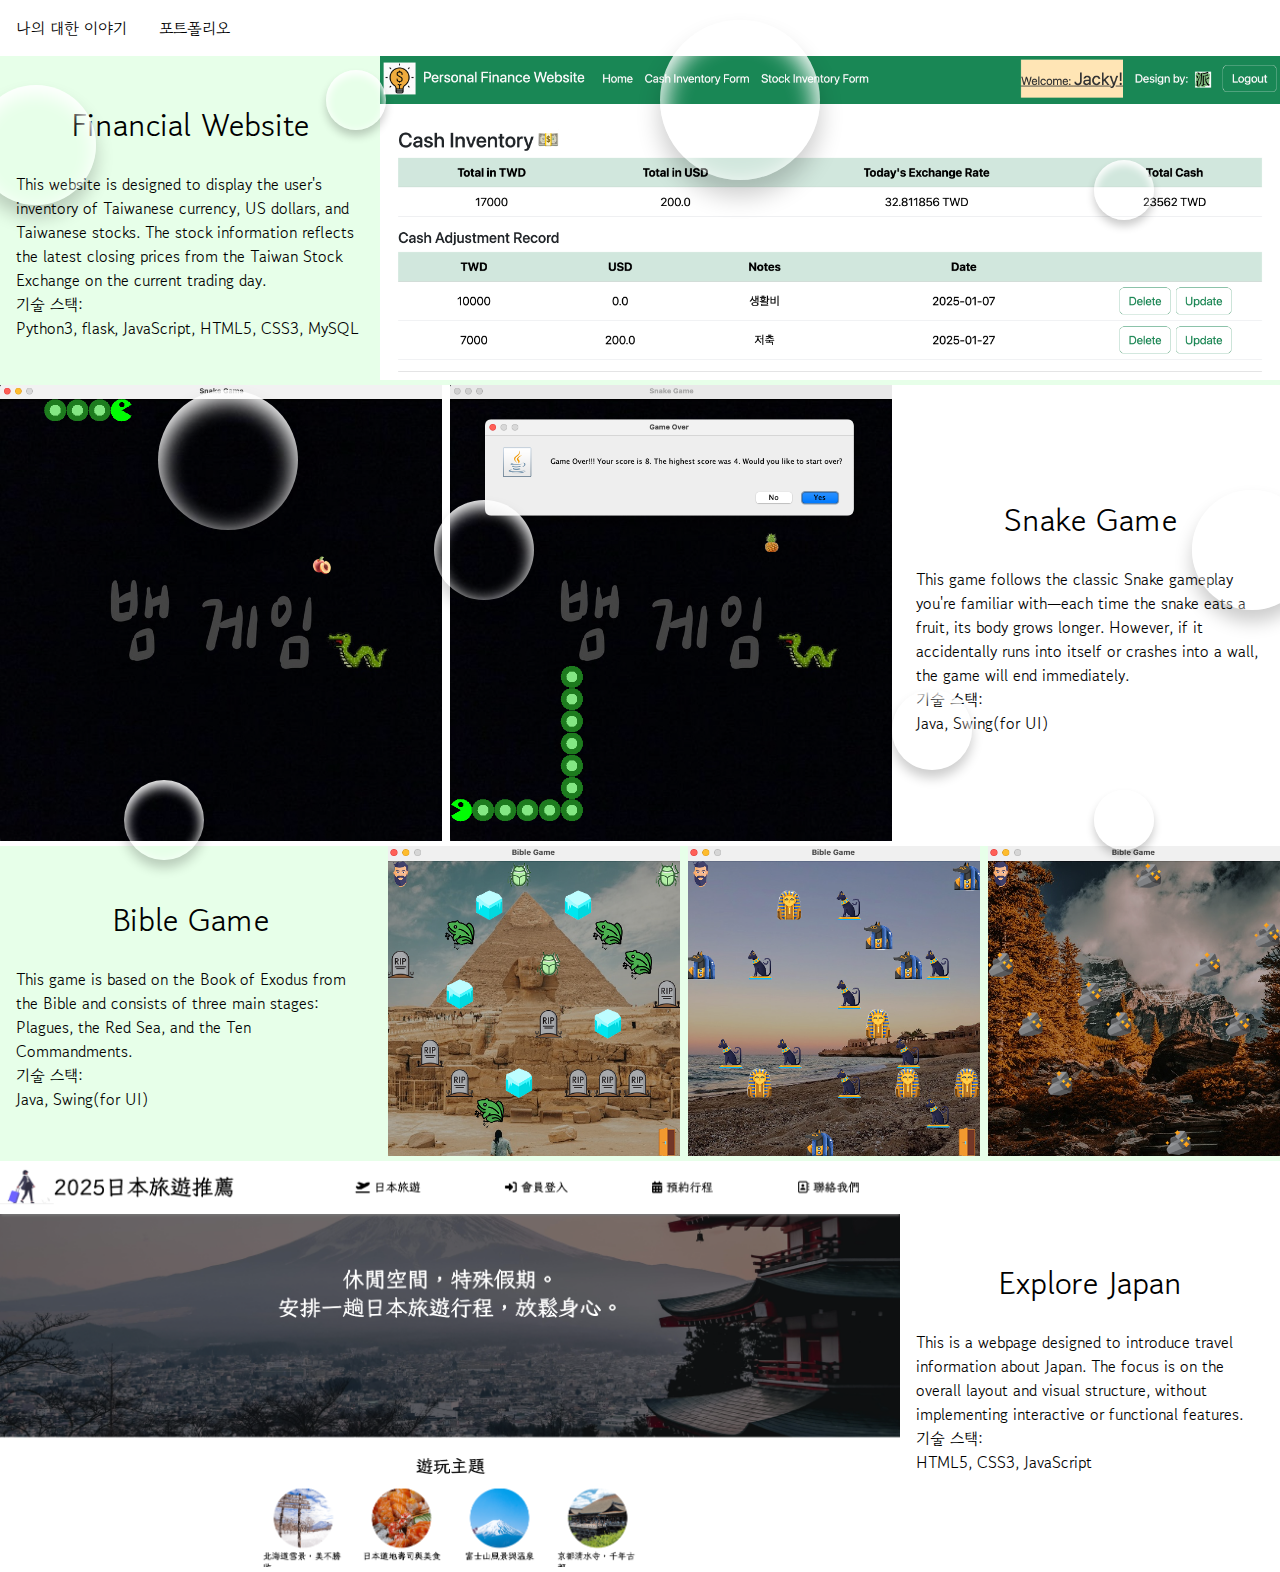
<file: portfolio.html>
<!DOCTYPE html>
<html lang="zh-Hant">
  <head>
    <meta charset="UTF-8" />
    <meta name="viewport" content="width=device-width, initial-scale=1.0" />
    <title>포트폴리오</title>

    <!--我自己想設定的字體哈哈-->
    <link rel="preconnect" href="https://fonts.googleapis.com" />
    <link rel="preconnect" href="https://fonts.gstatic.com" crossorigin />

    <!--韓文字體for主題-->
    <link
      href="https://fonts.googleapis.com/css2?family=Nanum+Pen+Script&display=swap"
      rel="stylesheet"
    />

    <!--韓文字體for正式內容-->
    <link
      href="https://fonts.googleapis.com/css2?family=Gowun+Dodum&display=swap"
      rel="stylesheet"
    />

    <!--bootstrap的CSS-->
    <link
      href="https://cdn.jsdelivr.net/npm/bootstrap@5.3.7/dist/css/bootstrap.min.css"
      rel="stylesheet"
      integrity="sha384-LN+7fdVzj6u52u30Kp6M/trliBMCMKTyK833zpbD+pXdCLuTusPj697FH4R/5mcr"
      crossorigin="anonymous"
    />

    <link rel="stylesheet" href="./styles/style.css" />
    <link rel="stylesheet" href="./styles/bubble.css" />

    <style>
      html {
        /* bookmark移動時,會用「滑」的方式往下跳轉! */
        scroll-behavior: smooth;
      }
    </style>
  </head>
  <body>
    <nav>
      <ul>
        <!--target="_blank":另外開啟一個新分頁-->
        <li><a href="./index.html">나의 대한 이야기</a></li>
        <li><a href="#">포트폴리오</a></li>
      </ul>
    </nav>

    <main>
      <!--泡泡動畫部分-->
      <div id="background-wrap">
        <div class="bubble x1"></div>
        <div class="bubble x2"></div>
        <div class="bubble x3"></div>
        <div class="bubble x4"></div>
        <div class="bubble x5"></div>
        <div class="bubble x6"></div>
        <div class="bubble x7"></div>
        <div class="bubble x8"></div>
        <div class="bubble x9"></div>
        <div class="bubble x10"></div>
      </div>

      <!--第一個作品集-->
      <section class="first-portfolio">
        <div class="description">
          <h2>
            <a
              href="https://github.com/ItsJackyCoder/personal_finance_website"
              alt="personal finance website"
              target="_blank"
              >Financial Website</a
            >
          </h2>
          <p>
            This website is designed to display the user's inventory of
            Taiwanese currency, US dollars, and Taiwanese stocks. The stock
            information reflects the latest closing prices from the Taiwan Stock
            Exchange on the current trading day.
          </p>

          <p>기술 스택:<br />Python3, flask, JavaScript, HTML5, CSS3, MySQL</p>
        </div>

        <div class="image">
          <img
            title="personal finance website"
            src="./pictures/personal_finance_website.png"
            alt="personal finance website"
          />
        </div>
      </section>

      <!--第二個作品集-->
      <section class="second-portfolio">
        <div class="images">
          <div>
            <img
              title="snake game1"
              src="./pictures/snake_game1.png"
              alt="snake game1"
            />
          </div>

          <div>
            <img
              title="snake game2"
              src="./pictures/snake_game2.png"
              alt="snake game2"
            />
          </div>
        </div>

        <div class="description">
          <h2>
            <a
              href="https://github.com/ItsJackyCoder/snake-game"
              alt="snake game"
              target="_blank"
              >Snake Game</a
            >
          </h2>
          <p>
            This game follows the classic Snake gameplay you're familiar
            with—each time the snake eats a fruit, its body grows longer.
            However, if it accidentally runs into itself or crashes into a wall,
            the game will end immediately.
          </p>

          <p>기술 스택:<br />Java, Swing(for UI)</p>
        </div>
      </section>

      <!--第三個作品集-->
      <section class="third-portfolio">
        <div class="description">
          <h2>
            <a
              href="https://github.com/ItsJackyCoder/bible-game-2025"
              alt="bible game"
              target="_blank"
              >Bible Game</a
            >
          </h2>
          <p>
            This game is based on the Book of Exodus from the Bible and consists
            of three main stages: Plagues, the Red Sea, and the Ten
            Commandments.
          </p>

          <p>기술 스택:<br />Java, Swing(for UI)</p>
        </div>

        <div class="image">
          <div>
            <img
              title="bible game1"
              src="./pictures/bible_game1.png"
              alt="bible game1"
            />
          </div>

          <div>
            <img
              title="bible game2"
              src="./pictures/bible_game2.png"
              alt="bible game2"
            />
          </div>

          <div>
            <img
              title="bible game3"
              src="./pictures/bible_game3.png"
              alt="bible game3"
            />
          </div>
        </div>
      </section>

      <!--第四個作品集-->
      <section class="fourth-portfolio">
        <div class="images">
          <div>
            <img
              title="explore japan"
              src="./pictures/日本旅遊網站.png"
              alt="explore japan"
            />
          </div>
        </div>

        <div class="description">
          <h2>
            <a
              href="https://2025slowtrip.netlify.app/"
              alt="explore japan"
              target="_blank"
              >Explore Japan</a
            >
          </h2>
          <p>
            This is a webpage designed to introduce travel information about
            Japan. The focus is on the overall layout and visual structure,
            without implementing interactive or functional features.
          </p>

          <p>기술 스택:<br />HTML5, CSS3, JavaScript</p>
        </div>
      </section>
    </main>

    <!--bootstrap的JS-->
    <script
      src="https://cdn.jsdelivr.net/npm/bootstrap@5.3.7/dist/js/bootstrap.bundle.min.js"
      integrity="sha384-ndDqU0Gzau9qJ1lfW4pNLlhNTkCfHzAVBReH9diLvGRem5+R9g2FzA8ZGN954O5Q"
      crossorigin="anonymous"
    ></script>

    <!--nav bar陰影的code-->
    <script src="./app.js"></script>
  </body>
</html>
</file>
<file: styles/style.css>
* {
  margin: 0;
  padding: 0;
  box-sizing: border-box;
  font-family: "Gowun Dodum", sans-serif;
  font-weight: 400;
  font-style: normal;
}

.special-font {
  font-family: "Nanum Pen Script", cursive;
  font-weight: 400;
  font-style: normal;
}

h1,
h2,
h3,
h4,
h5,
h6 {
  font-weight: normal;
}

body {
  overflow-x: hidden;
}
body nav {
  background-color: white;
  position: sticky;
  top: 0;
  z-index: 5;
}
body nav ul {
  display: flex;
}
body nav ul li {
  list-style-type: none;
  margin: 1rem;
}
body nav ul li a {
  color: black;
  text-decoration: none;
  transition: all 0.1s ease;
}
body nav ul li a:hover {
  color: rgb(12, 144, 16);
}
body main section.main-area {
  min-height: 70vh;
  background-color: white;
  display: flex;
  flex-wrap: wrap;
  justify-content: center;
  align-items: center;
}
body main section.main-area div.info {
  flex-basis: 620px;
  padding: 1rem;
  text-align: center;
}
body main section.main-area div.info h1 {
  font-size: 3.5rem;
  display: inline-block;
  position: relative;
  z-index: 1;
}
body main section.main-area div.info h1::before {
  content: "";
  position: absolute;
  top: 30%;
  width: 100%;
  height: 35%;
  background-color: lightblue;
  z-index: -1;
  border-radius: 10px;
}
body main section.main-area div.info h2 {
  font-size: 2rem;
}
body main section.main-area div.info a {
  color: white;
  background-color: rgb(12, 144, 16);
  padding: 0.25rem 0.5rem;
  border-radius: 20px;
  font-size: 1.5rem;
  display: inline-block;
  margin-top: 2rem;
  text-decoration: none;
  transition: all 0.2s ease;
}
body main section.main-area div.info a:hover {
  transform: scale(1.2);
}
body main section.main-area div.img-area {
  flex-basis: 460px;
}
body main section.main-area div.img-area img {
  width: 100%;
}
body main section.about-me {
  background-color: rgb(231, 255, 233);
  padding: 5rem 0rem;
  display: flex;
  justify-content: center;
}
body main section.about-me section.description {
  width: 50%;
  text-align: center;
}
body main section.about-me section.description h2 {
  font-size: 3rem;
}
body main section.about-me section.description .progress-bar-area p {
  margin-top: 1rem;
}
body main section.resume {
  display: flex;
  flex-wrap: wrap;
  padding: 2rem;
}
body main section.resume section.table {
  flex: 5 0 500px;
  padding: 2rem;
}
body main section.resume section.table table {
  border-collapse: collapse;
  --bs-table-bg: none;
}
body main section.resume section.table table tr {
  border-bottom: 2px solid gray;
  transition: all 0.2s ease;
}
body main section.resume section.table table tr:hover {
  background-color: rgb(184, 255, 222);
}
body main section.resume section.table table tr td {
  padding: 1rem;
}
body main section.resume section.table table tr td ol,
body main section.resume section.table table tr td ul {
  padding-left: 1rem;
  margin-bottom: 0;
}
body main section.resume section.table table tr td ol li,
body main section.resume section.table table tr td ul li {
  margin: 0.5rem 0;
}
body main section.resume section.table table tr td ul {
  list-style-type: square;
}
body main section.picture {
  flex: 1 1 500px;
  display: flex;
  flex-direction: column;
  justify-content: center;
  align-items: center;
  position: relative;
  display: flex;
  flex-direction: column;
}
body main section.picture img {
  width: 80%;
}
body main section.picture p {
  font-size: 1.5rem;
  margin-top: 1rem;
  padding: 0 1rem;
  text-align: center;
  color: rgb(108, 106, 106);
  width: 80%;
}
body main section.picture div.greenRect {
  width: 30vw;
  height: 90vh;
  border: 10px solid rgb(195, 255, 200);
  position: absolute;
  top: 30px;
  left: 80px;
  z-index: -1;
}
body main section.picture div.greenRect2 {
  width: 50vw;
  height: 40vh;
  border: 10px solid rgb(195, 255, 200);
  position: absolute;
  top: 300px;
  left: -300px;
  z-index: -1;
}
body main section.picture div.greenRect3 {
  width: 50vw;
  height: 40vh;
  border: 10px solid rgb(195, 255, 200);
  position: absolute;
  top: 0px;
  left: -100px;
  z-index: -1;
}
body main section.first-portfolio {
  display: flex;
  flex-wrap: wrap;
  background-color: rgb(231, 255, 233);
}
body main section.first-portfolio div.description {
  flex: 1 1 300px;
  padding: 1rem;
  display: flex;
  flex-direction: column;
  justify-content: center;
}
body main section.first-portfolio div.description h2 {
  text-align: center;
  margin-bottom: 1.5rem;
}
body main section.first-portfolio div.description h2 a {
  font-size: 2rem;
  text-decoration: none;
  color: black;
}
body main section.first-portfolio div.description p {
  font-size: 1rem;
}
body main section.first-portfolio div.image {
  flex: 5 1 500px;
}
body main section.first-portfolio div.image img {
  width: 100%;
}
body main section.second-portfolio {
  display: flex;
  flex-wrap: wrap;
  background-color: white;
}
body main section.second-portfolio div.description {
  flex: 1 1 300px;
  padding: 1rem;
  display: flex;
  flex-direction: column;
  justify-content: center;
}
body main section.second-portfolio div.description h2 {
  text-align: center;
  margin-bottom: 1.5rem;
}
body main section.second-portfolio div.description h2 a {
  font-size: 2rem;
  text-decoration: none;
  color: black;
}
body main section.second-portfolio div.description p {
  font-size: 1rem;
}
body main section.second-portfolio div.images {
  flex: 5 1 500px;
  display: flex;
}
body main section.second-portfolio div.images div {
  flex: 1 1 200px;
}
body main section.second-portfolio div.images div img {
  width: 100%;
  padding-right: 0.5rem;
}
body main section.third-portfolio {
  display: flex;
  flex-wrap: wrap;
  background-color: rgb(231, 255, 233);
}
body main section.third-portfolio div.description {
  flex: 1 1 300px;
  padding: 1rem;
  display: flex;
  flex-direction: column;
  justify-content: center;
}
body main section.third-portfolio div.description h2 {
  text-align: center;
  margin-bottom: 1.5rem;
}
body main section.third-portfolio div.description h2 a {
  font-size: 2rem;
  text-decoration: none;
  color: black;
}
body main section.third-portfolio div.description p {
  font-size: 1rem;
}
body main section.third-portfolio div.image {
  flex: 5 1 500px;
  display: flex;
}
body main section.third-portfolio div.image div {
  flex: 1 1 150px;
}
body main section.third-portfolio div.image div img {
  width: 100%;
  padding-left: 0.5rem;
}
body main section.fourth-portfolio {
  display: flex;
  flex-wrap: wrap;
  background-color: white;
}
body main section.fourth-portfolio div.description {
  flex: 1 1 300px;
  padding: 1rem;
  display: flex;
  flex-direction: column;
  justify-content: center;
}
body main section.fourth-portfolio div.description h2 {
  text-align: center;
  margin-bottom: 1.5rem;
}
body main section.fourth-portfolio div.description h2 a {
  font-size: 2rem;
  text-decoration: none;
  color: black;
}
body main section.fourth-portfolio div.description p {
  font-size: 1rem;
}
body main section.fourth-portfolio div.images {
  flex: 5 1 500px;
}
body main section.fourth-portfolio div.images img {
  width: 100%;
}

@media screen and (max-width: 800px) {
  body main section.about-me section.description {
    width: 80%;
  }
  body main section.resume {
    overflow-x: auto;
  }
  body main section.resume section.picture div.greenRect,
  body main section.resume section.picture div.greenRect2,
  body main section.resume section.picture div.greenRect3 {
    display: none;
  }
}
@media screen and (max-width: 500px) {
  body nav {
    position: static;
  }
  body nav ul {
    flex-direction: column;
  }
}/*# sourceMappingURL=style.css.map */
</file>
<file: styles/bubble.css>
/* 和泡泡有關的css都會寫在這裡 */
#background-wrap {
  /* 不論滑到哪裡,泡泡的相對位置都是不變的
  (這些泡泡都被裝在<div id="background-wrap">
  這個標籤裡面) */
  position: fixed;
  bottom: 0;
  top: 0;
  right: 0;
  left: 0;

  /* 泡泡的位置就會在所有元素的上層(也就代表不會被覆蓋掉) */
  z-index: 10;

  /* 滑鼠和這個#background-wrap是沒有任何關聯的,也就是說滑鼠
  不管怎麼點這個#background-wrap,都是點不到的!那我們就可以點到
  #background-wrap下層的那些元素! */
  pointer-events: none;
}

.bubble {
  width: 200px;
  height: 200px;

  /* 因為泡泡是圓形! */
  border-radius: 50%;

  position: absolute;

  /* 外層和內層都有box shadow(內層是白色的,外層是黑色的) */
  /* 同時套用多個陰影 */
  box-shadow: 0 20px 30px rgba(0, 0, 0, 0.2),
    inset 0px 10px 30px 5px rgba(255, 255, 255, 1);
}

/* 由下到上的動畫 */
@keyframes animateBubble {
  0% {
    margin-top: 1000px;
  }

  100% {
    margin-top: -100px;
  }
}

/* 左右搖動的動畫 */
@keyframes sideWays {
  0% {
    margin-left: 0px;
  }

  100% {
    margin-left: 50px;
  }
}

.x1 {
  /* timing function:linear*/
  /* alternate:先正著播放動畫,在倒著播放動畫 */
  animation: animateBubble 25s linear infinite,
    sideWays 2s ease-in-out infinite alternate;

  left: -5%;
  top: 5%;

  transform: scale(0.6);
}

.x2 {
  animation: animateBubble 20s linear infinite,
    sideWays 4s ease-in-out infinite alternate;

  left: 5%;
  top: 80%;

  transform: scale(0.4);
}

.x3 {
  animation: animateBubble 28s linear infinite,
    sideWays 2s ease-in-out infinite alternate;

  left: 10%;
  top: 40%;

  transform: scale(0.7);
}

.x4 {
  animation: animateBubble 22s linear infinite,
    sideWays 3s ease-in-out infinite alternate;

  left: 20%;
  top: 0%;

  transform: scale(0.3);
}

.x5 {
  animation: animateBubble 29s linear infinite,
    sideWays 4s ease-in-out infinite alternate;

  left: 30%;
  top: 50%;

  transform: scale(0.5);
}

.x6 {
  animation: animateBubble 21s linear infinite,
    sideWays 2s ease-in-out infinite alternate;

  left: 50%;
  top: 0%;

  transform: scale(0.8);
}

.x7 {
  animation: animateBubble 20s linear infinite,
    sideWays 2s ease-in-out infinite alternate;

  left: 65%;
  top: 70%;

  transform: scale(0.4);
}

.x8 {
  animation: animateBubble 22s linear infinite,
    sideWays 3s ease-in-out infinite alternate;

  left: 80%;
  top: 10%;

  transform: scale(0.3);
}

.x9 {
  animation: animateBubble 29s linear infinite,
    sideWays 4s ease-in-out infinite alternate;

  left: 90%;
  top: 50%;

  transform: scale(0.6);
}

.x10 {
  animation: animateBubble 26s linear infinite,
    sideWays 2s ease-in-out infinite alternate;

  left: 80%;
  top: 80%;

  transform: scale(0.3);
}
</file>
